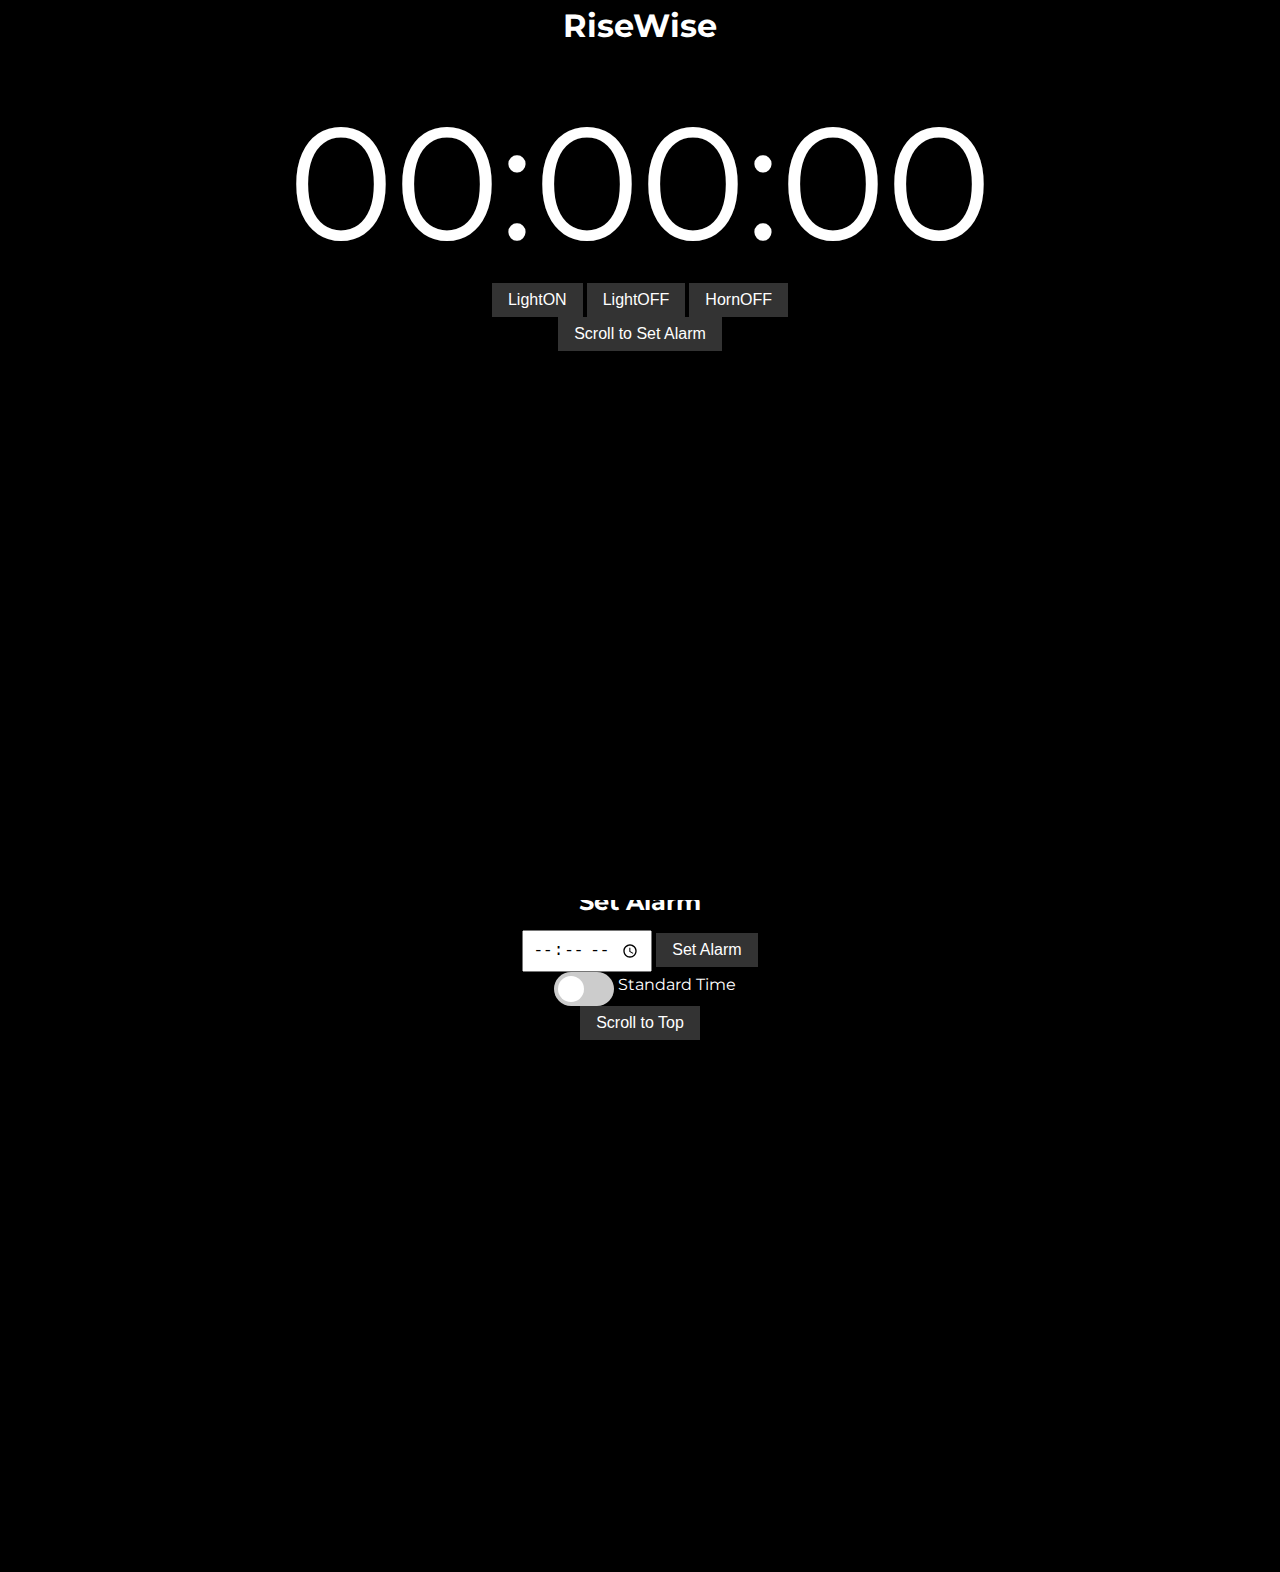
<file: index.html>
<!DOCTYPE html>
<html lang="en">

<head>
  <meta charset="UTF-8">
  <meta name="viewport" content="width=device-width, initial-scale=1.0">
  <title>Alarm Clock Website</title>
  <link rel="stylesheet" href="styles.css">
  <link href="https://fonts.googleapis.com/css2?family=Montserrat:wght@400;700&display=swap" rel="stylesheet">
</head>

<body>

  <body>
    <header>
      <h1>RiseWise</h1>
      <div class="weather-container">
        <div class="weather-icon" id="weather-icon"></div>
        <div class="weather-details" id="weather-details"></div>
      </div>
    </header>

    <main>
      <div class="clock-container">
        <div class="clock clock-display">
          <span id="hours">00</span>:<span id="minutes">00</span>:<span id="seconds">00</span>
        </div>
      </div>
      <div>
        <button id="LightON">LightON</button>
        <button id="LightOFF">LightOFF</button>
        <button id="HornOFF">HornOFF</button>
      </div>
      <!-- Alarm Off Button - Initially hidden -->
      <div class="alarm-off" style="display: none;">
        <button onclick="turnOffAlarm()">Turn Off Alarm</button>
      </div>

      <!-- Button to auto-scroll down to the Set Alarm button -->
      <div class="scroll-button">
        <button onclick="scrollToSetAlarm()">Scroll to Set Alarm</button>
      </div>
      <!-- Spacer to create some empty space between the clock and set alarm button -->
      <div class="spacer"></div>

      <div class="alarm-form">
        <h2>Set Alarm</h2>
        <input type="time" id="alarm-time" required>
        <button onclick="setAlarm()">Set Alarm</button>
      </div>
      <div class="time-format">
        <label class="switch">
          <input type="checkbox" id="timeFormatToggle" onchange="toggleTimeFormat()">
          <span class="slider round"></span>
        </label>
        <span>Standard Time</span>
      </div>

      <div class="scroll-top-button">
        <button onclick="scrollToTop()">Scroll to Top</button>
      </div>
      <!-- Spacer to create some empty space between the clock and set alarm button -->
      <div class="spacer"></div>

    </main>


    <footer>
      <p> </p>
    </footer>

    <script src="script.js"></script>
  </body>

</html>
</file>
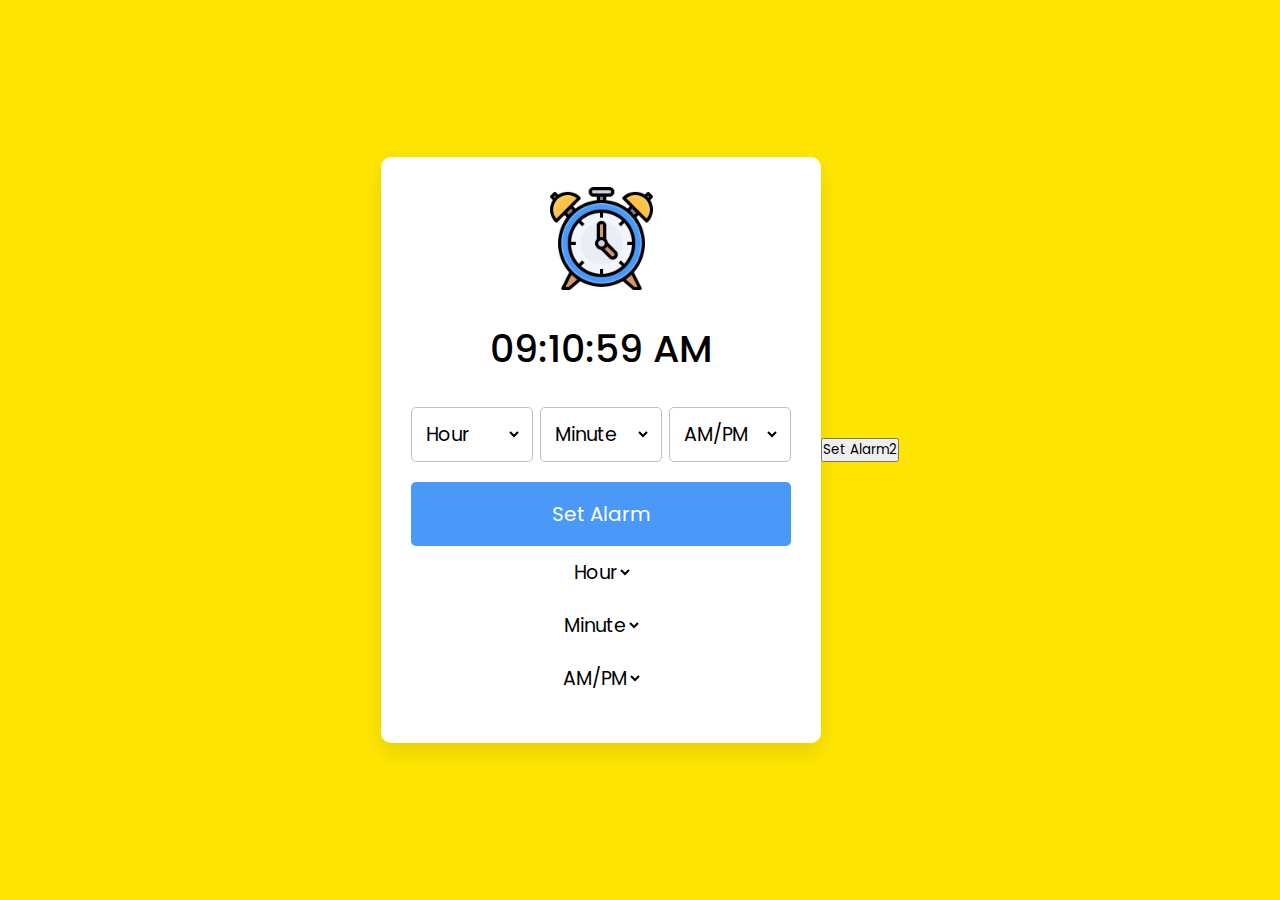
<file: Alarm Clock in JavaScript/index.html>
<!DOCTYPE html>
<!-- Coding By Miles and others -->
<html lang="en" dir="ltr">
  <head>
    <meta charset="utf-8">
    <title>Alarm Clock in JavaScript | CodingNepal</title>
    <link rel="stylesheet" href="style.css">
    <meta name="viewport" content="width=device-width, initial-scale=1.0">
  </head>
  <body>
    <div class="wrapper">
      <img src="./files/clock.svg" alt="clock">
      <h1>00:00:00 PM</h1>
      <div class="content">
        <div class="column">
          <select>
            <option value="Hour" selected disabled hidden>Hour</option>
          </select>
        </div>
        <div class="column">
          <select>
            <option value="Minute" selected disabled hidden>Minute</option>
          </select>
        </div>
        <div class="column">
          <select>
            <option value="AM/PM" selected disabled hidden>AM/PM</option>
          </select>
        </div>
      </div>
      <button>Set Alarm</button>
<!-- New -->
      <div class="column">
        <select>
          <option value="Hour" selected disabled hidden>Hour</option>
        </select>
      </div>
      <div class="column">
        <select>
          <option value="Minute" selected disabled hidden>Minute</option>
        </select>
      </div>
      <div class="column">
        <select>
          <option value="AM/PM" selected disabled hidden>AM/PM</option>
        </select>
      </div>
    </div>
    <button>Set Alarm2</button>
   

    <script src="script.js"></script>

  </body>
</html>
</file>
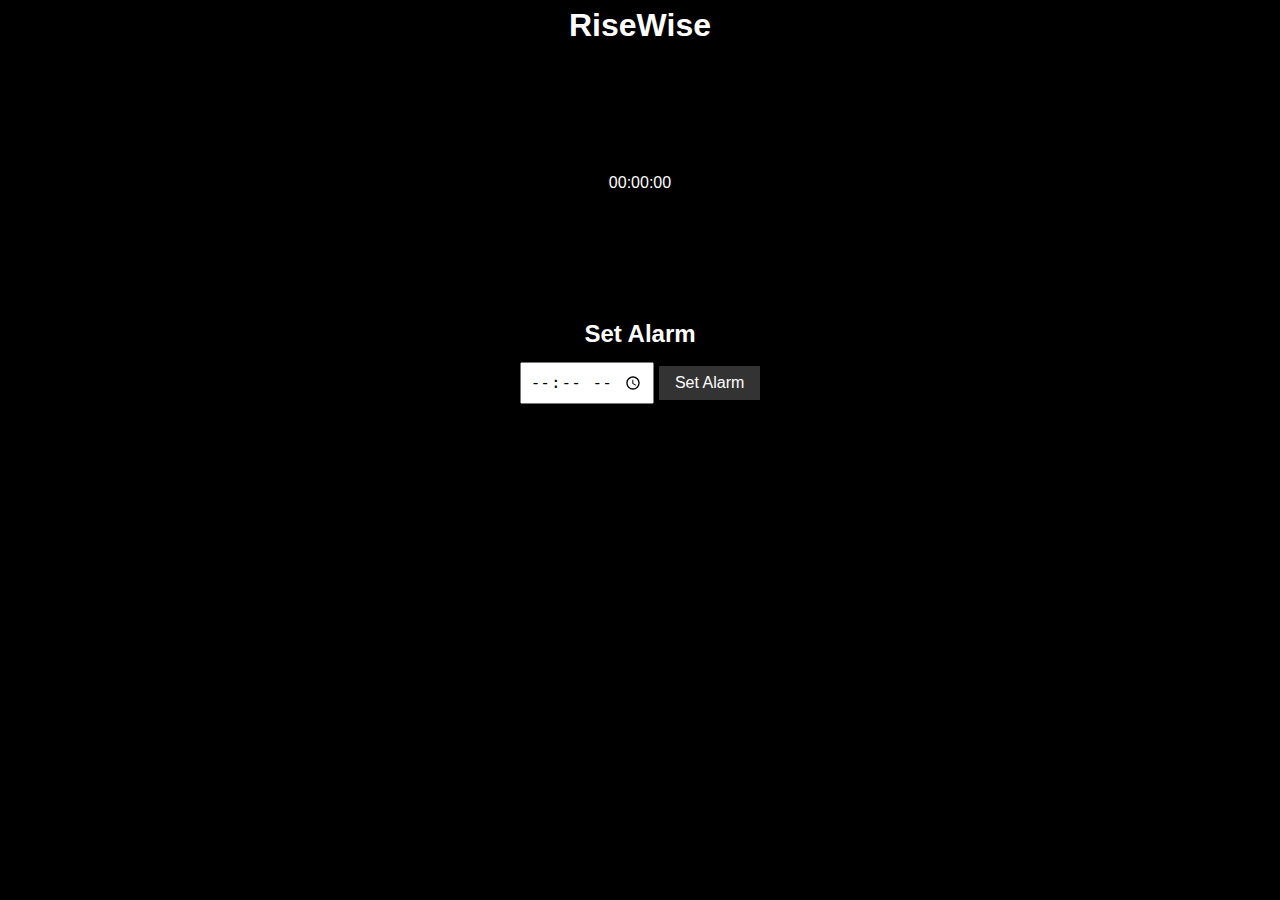
<file: index1.html>
<!DOCTYPE html>
<html lang="en">
<head>
  <meta charset="UTF-8">
  <meta name="viewport" content="width=device-width, initial-scale=1.0">
  <title>Alarm Clock Website</title>
  <link rel="stylesheet" href="styles.css">
</head>
<body>
  <header>
    <h1>RiseWise</h1>
  </header>

  <main>
    <div class="clock-container">
      <div class="clock">
        <span id="hours">00</span>:<span id="minutes">00</span>:<span id="seconds">00</span>
      </div>
    </div>
    <div class="alarm-form">
      <h2>Set Alarm</h2>
      <input type="time" id="alarm-time" required>
      <button onclick="setAlarm()">Set Alarm</button>
    </div>
  </main>

  <footer>
    <p> </p>
  </footer>

  <script src="script.js"></script>
</body>
</html>
</file>
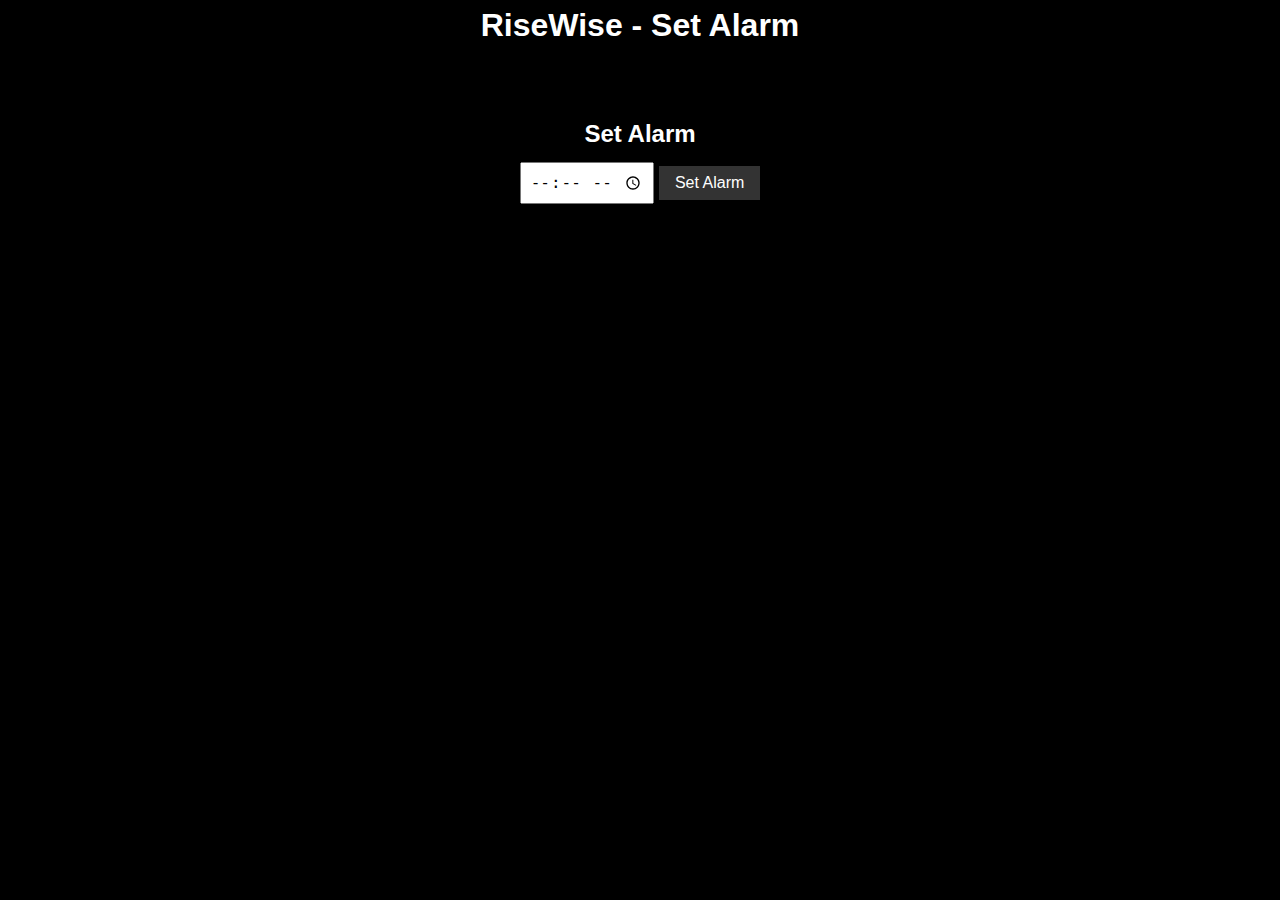
<file: settings.html>
<!DOCTYPE html>
<html lang="en">
<head>
  <meta charset="UTF-8">
  <meta name="viewport" content="width=device-width, initial-scale=1.0">
  <title>Set Alarm</title>
  <link rel="stylesheet" href="styles.css">
</head>
<body>
  <header>
    <h1>RiseWise - Set Alarm</h1>
  </header>

  <main>
    <div class="alarm-form">
      <h2>Set Alarm</h2>
      <input type="time" id="alarm-time" required>
      <button onclick="setAlarm()">Set Alarm</button>
    </div>
  </main>

  <script src="script.js"></script>
</body>
</html>
</file>
<file: styles.css>
body {
  font-family: "Montserrat", Arial, sans-serif;
  line-height: 1.6;
  margin: 0;
  padding: 0;
  background-color: #000;
  color: #fff;
}

header {
  display: flex;
  align-items: center;
  justify-content: center;
}

.switch {
  position: relative;
  display: inline-block;
  width: 60px;
  height: 34px;
}

.switch input {
  opacity: 0;
  width: 0;
  height: 0;
}

.slider {
  position: absolute;
  cursor: pointer;
  top: 0;
  left: 0;
  right: 0;
  bottom: 0;
  background-color: #ccc;
  -webkit-transition: .4s;
  transition: .4s;
}

.slider:before {
  position: absolute;
  content: "";
  height: 26px;
  width: 26px;
  left: 4px;
  bottom: 4px;
  background-color: white;
  -webkit-transition: .4s;
  transition: .4s;
}

input:checked+.slider {
  background-color: #2196F3;
}

input:focus+.slider {
  box-shadow: 0 0 1px #2196F3;
}

input:checked+.slider:before {
  -webkit-transform: translateX(26px);
  -ms-transform: translateX(26px);
  transform: translateX(26px);
}

/* Rounded sliders */
.slider.round {
  border-radius: 34px;
}

.slider.round:before {
  border-radius: 50%;
}

.time-format {
  margin-left: 10px;
  color: #fff;
  font-size: 1rem;
}

header h1 {
  margin: 0;
}

main {
  padding: 2rem;
  text-align: center;
}

.clock-container {
  display: flex;
  justify-content: center;
  align-items: center;
  height: 200px;
}

.clock-display {
  font-size: 10rem;
  /* Update the font-size here to adjust the clock size */
}

.alarm-form {
  margin-top: 2rem;
}

.alarm-form h2 {
  margin-bottom: 0.5rem;
}

input[type="time"] {
  font-size: 1rem;
  padding: 0.5rem;
}

button {
  font-size: 1rem;
  padding: 0.5rem 1rem;
  background-color: #333;
  color: #fff;
  border: none;
  cursor: pointer;
}

footer {
  background-color: #000;
  color: #fff;
  text-align: center;
  padding: 1rem 0;
  position: fixed;
  bottom: 0;
  left: 0;
  width: 100%;
}

.weather-container {
  position: absolute;
  top: 20px;
  right: 20px;
  display: flex;
  align-items: center;
}

.weather-icon img {
  width: 40px;
  height: 40px;
  margin-right: 5px;
}

.weather-details {
  font-size: 1rem;
}

.spacer {
  height: 500px;
  /* Adjust the height as needed */
}
</file>
<file: Alarm Clock in JavaScript/style.css>
/* Import Google font - Poppins */
@import url('https://fonts.googleapis.com/css2?family=Poppins:wght@400;500;600&display=swap');
*{
  margin: 0;
  padding: 0;
  box-sizing: border-box;
  font-family: 'Poppins', sans-serif;
}
body, .wrapper, .content{
  display: flex;
  align-items: center;
  justify-content: center;
}
body{
  padding: 0 10px;
  min-height: 100vh;
  background: #ffe602;
}
.wrapper{
  width: 440px;
  padding: 30px 30px 38px;
  background: #fff;
  border-radius: 10px;
  flex-direction: column;
  box-shadow: 0 10px 25px rgba(0,0,0,0.1);
}
.wrapper img{
  max-width: 103px;
}
.wrapper h1{
  font-size: 38px;
  font-weight: 500;
  margin: 30px 0;
}
.wrapper .content{
  width: 100%;
  justify-content: space-between;
}
.content.disable{
  cursor: no-drop;
}
.content .column{
  padding: 0 10px;
  border-radius: 5px;
  border: 1px solid #bfbfbf;
  width: calc(100% / 3 - 5px);
}
.content.disable .column{
  opacity: 0.6;
  pointer-events: none;
}
.column select{
  width: 100%;
  height: 53px;
  border: none;
  outline: none;
  background: none;
  font-size: 19px;
}
.wrapper button{
  width: 100%;
  border: none;
  outline: none;
  color: #fff;
  cursor: pointer;
  font-size: 20px;
  padding: 17px 0;
  margin-top: 20px;
  border-radius: 5px;
  background: #4A98F7;
}
</file>
